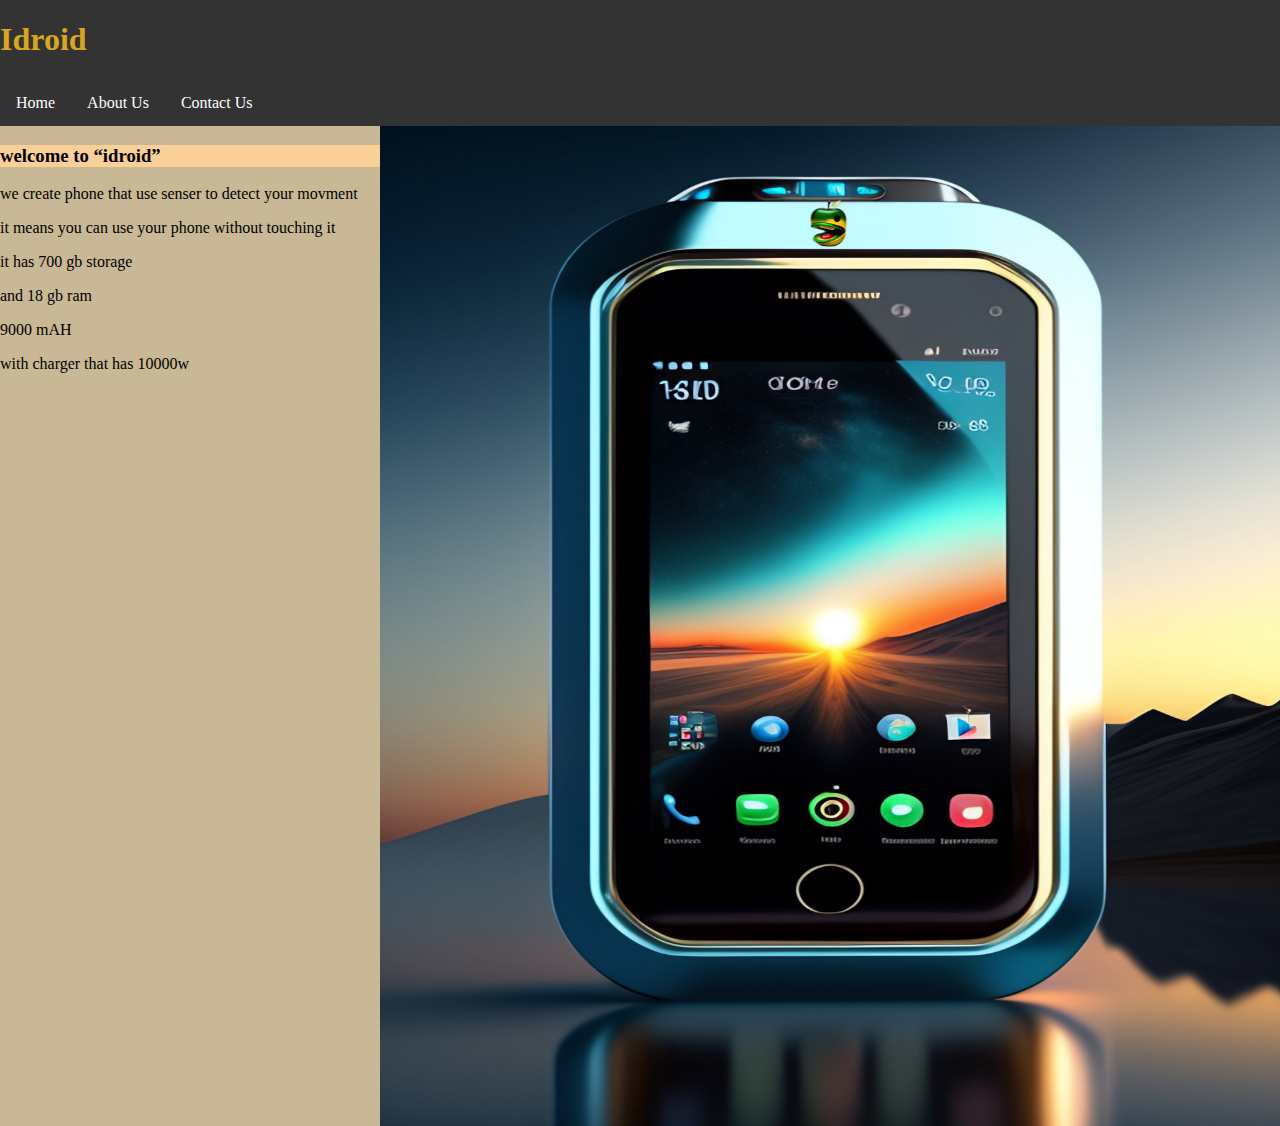
<file: index.html>
<!DOCTYPE html>
<html>

<head>
    <title>idroid website</title>
    <link rel="stylesheet" href="style.css">
    <style>
        /* Navbar styles */
        body {
            margin: 0;
            padding: 0;
        }

        .navbar {
            background-color: #333;
            overflow: hidden;
        }

        .navbar a {
            float: left;
            color: white;
            text-align: center;
            padding: 14px 16px;
            text-decoration: none;
        }

        .navbar a:hover {
            background-color: #ddd;
            color: black;
        }
    </style>
</head>

<body>
    <!-- Navbar HTML -->
    <div class="navbar">
        <h1 id="abc">Idroid</h1>
        <a href="index.html">Home</a>
        <a href="about.html">About Us</a>
        <a href="contact.html">Contact Us</a>
    </div>
<img src="9e7b231e-d3dc-458d-a2e5-1abda4ea452c.png" alt="phone image"
width="900" height="1000" align="right">
 <h3><p>welcome to <b><q>idroid</q></b></p></h3>
 <p>we create phone that use senser to detect your movment</p>
 <p>it means you can use your phone without touching it</p>
 <p>it has 700 gb storage</p>
 <p>and 18 gb ram</p>
 <p>9000 mAH</p>
 <p>with charger that has 10000w</p>
</body>

</html>
</file>
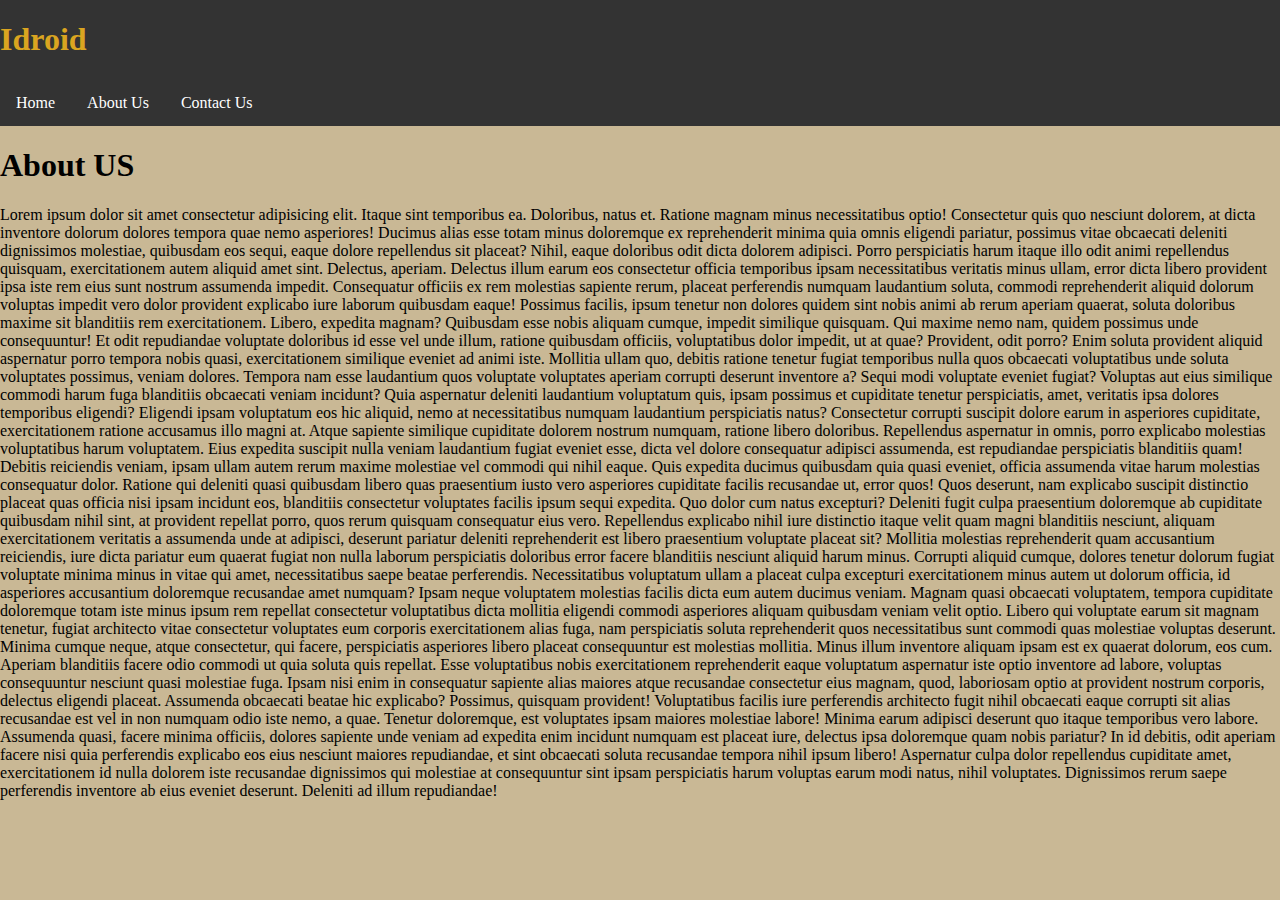
<file: about.html>
<!DOCTYPE html>
<html>

<head>
    <title>idroid website </title>
    <link rel="stylesheet" href="style.css">
    <style>
        /* Navbar styles */
        body {
            margin: 0;
            padding: 0;
        }

        .navbar {
            background-color: #333;
            overflow: hidden;
        }

        .navbar a {
            float: left;
            color: white;
            text-align: center;
            padding: 14px 16px;
            text-decoration: none;
        }

        .navbar a:hover {
            background-color: #ddd;
            color: black;
        }
    </style>
</head>

<body>
    <!-- Navbar HTML -->
    <div class="navbar">
        <h1 id="abc">Idroid</h1>
        <a href="index.html">Home</a>
        <a href="about.html">About Us</a>
        <a href="contact.html">Contact Us</a>
    </div>
    <H1>About US</H1>
    <p>Lorem ipsum dolor sit amet consectetur adipisicing elit. Itaque sint temporibus ea. Doloribus, natus et. Ratione magnam minus necessitatibus optio! Consectetur quis quo nesciunt dolorem, at dicta inventore dolorum dolores tempora quae nemo asperiores! Ducimus alias esse totam minus doloremque ex reprehenderit minima quia omnis eligendi pariatur, possimus vitae obcaecati deleniti dignissimos molestiae, quibusdam eos sequi, eaque dolore repellendus sit placeat? Nihil, eaque doloribus odit dicta dolorem adipisci. Porro perspiciatis harum itaque illo odit animi repellendus quisquam, exercitationem autem aliquid amet sint. Delectus, aperiam. Delectus illum earum eos consectetur officia temporibus ipsam necessitatibus veritatis minus ullam, error dicta libero provident ipsa iste rem eius sunt nostrum assumenda impedit. Consequatur officiis ex rem molestias sapiente rerum, placeat perferendis numquam laudantium soluta, commodi reprehenderit aliquid dolorum voluptas impedit vero dolor provident explicabo iure laborum quibusdam eaque! Possimus facilis, ipsum tenetur non dolores quidem sint nobis animi ab rerum aperiam quaerat, soluta doloribus maxime sit blanditiis rem exercitationem. Libero, expedita magnam? Quibusdam esse nobis aliquam cumque, impedit similique quisquam. Qui maxime nemo nam, quidem possimus unde consequuntur! Et odit repudiandae voluptate doloribus id esse vel unde illum, ratione quibusdam officiis, voluptatibus dolor impedit, ut at quae? Provident, odit porro? Enim soluta provident aliquid aspernatur porro tempora nobis quasi, exercitationem similique eveniet ad animi iste. Mollitia ullam quo, debitis ratione tenetur fugiat temporibus nulla quos obcaecati voluptatibus unde soluta voluptates possimus, veniam dolores. Tempora nam esse laudantium quos voluptate voluptates aperiam corrupti deserunt inventore a? Sequi modi voluptate eveniet fugiat? Voluptas aut eius similique commodi harum fuga blanditiis obcaecati veniam incidunt? Quia aspernatur deleniti laudantium voluptatum quis, ipsam possimus et cupiditate tenetur perspiciatis, amet, veritatis ipsa dolores temporibus eligendi? Eligendi ipsam voluptatum eos hic aliquid, nemo at necessitatibus numquam laudantium perspiciatis natus? Consectetur corrupti suscipit dolore earum in asperiores cupiditate, exercitationem ratione accusamus illo magni at. Atque sapiente similique cupiditate dolorem nostrum numquam, ratione libero doloribus. Repellendus aspernatur in omnis, porro explicabo molestias voluptatibus harum voluptatem. Eius expedita suscipit nulla veniam laudantium fugiat eveniet esse, dicta vel dolore consequatur adipisci assumenda, est repudiandae perspiciatis blanditiis quam! Debitis reiciendis veniam, ipsam ullam autem rerum maxime molestiae vel commodi qui nihil eaque. Quis expedita ducimus quibusdam quia quasi eveniet, officia assumenda vitae harum molestias consequatur dolor. Ratione qui deleniti quasi quibusdam libero quas praesentium iusto vero asperiores cupiditate facilis recusandae ut, error quos! Quos deserunt, nam explicabo suscipit distinctio placeat quas officia nisi ipsam incidunt eos, blanditiis consectetur voluptates facilis ipsum sequi expedita. Quo dolor cum natus excepturi? Deleniti fugit culpa praesentium doloremque ab cupiditate quibusdam nihil sint, at provident repellat porro, quos rerum quisquam consequatur eius vero. Repellendus explicabo nihil iure distinctio itaque velit quam magni blanditiis nesciunt, aliquam exercitationem veritatis a assumenda unde at adipisci, deserunt pariatur deleniti reprehenderit est libero praesentium voluptate placeat sit? Mollitia molestias reprehenderit quam accusantium reiciendis, iure dicta pariatur eum quaerat fugiat non nulla laborum perspiciatis doloribus error facere blanditiis nesciunt aliquid harum minus. Corrupti aliquid cumque, dolores tenetur dolorum fugiat voluptate minima minus in vitae qui amet, necessitatibus saepe beatae perferendis. Necessitatibus voluptatum ullam a placeat culpa excepturi exercitationem minus autem ut dolorum officia, id asperiores accusantium doloremque recusandae amet numquam? Ipsam neque voluptatem molestias facilis dicta eum autem ducimus veniam. Magnam quasi obcaecati voluptatem, tempora cupiditate doloremque totam iste minus ipsum rem repellat consectetur voluptatibus dicta mollitia eligendi commodi asperiores aliquam quibusdam veniam velit optio. Libero qui voluptate earum sit magnam tenetur, fugiat architecto vitae consectetur voluptates eum corporis exercitationem alias fuga, nam perspiciatis soluta reprehenderit quos necessitatibus sunt commodi quas molestiae voluptas deserunt. Minima cumque neque, atque consectetur, qui facere, perspiciatis asperiores libero placeat consequuntur est molestias mollitia. Minus illum inventore aliquam ipsam est ex quaerat dolorum, eos cum. Aperiam blanditiis facere odio commodi ut quia soluta quis repellat. Esse voluptatibus nobis exercitationem reprehenderit eaque voluptatum aspernatur iste optio inventore ad labore, voluptas consequuntur nesciunt quasi molestiae fuga. Ipsam nisi enim in consequatur sapiente alias maiores atque recusandae consectetur eius magnam, quod, laboriosam optio at provident nostrum corporis, delectus eligendi placeat. Assumenda obcaecati beatae hic explicabo? Possimus, quisquam provident! Voluptatibus facilis iure perferendis architecto fugit nihil obcaecati eaque corrupti sit alias recusandae est vel in non numquam odio iste nemo, a quae. Tenetur doloremque, est voluptates ipsam maiores molestiae labore! Minima earum adipisci deserunt quo itaque temporibus vero labore. Assumenda quasi, facere minima officiis, dolores sapiente unde veniam ad expedita enim incidunt numquam est placeat iure, delectus ipsa doloremque quam nobis pariatur? In id debitis, odit aperiam facere nisi quia perferendis explicabo eos eius nesciunt maiores repudiandae, et sint obcaecati soluta recusandae tempora nihil ipsum libero! Aspernatur culpa dolor repellendus cupiditate amet, exercitationem id nulla dolorem iste recusandae dignissimos qui molestiae at consequuntur sint ipsam perspiciatis harum voluptas earum modi natus, nihil voluptates. Dignissimos rerum saepe perferendis inventore ab eius eveniet deserunt. Deleniti ad illum repudiandae!</p>



</body>

</html>
</file>
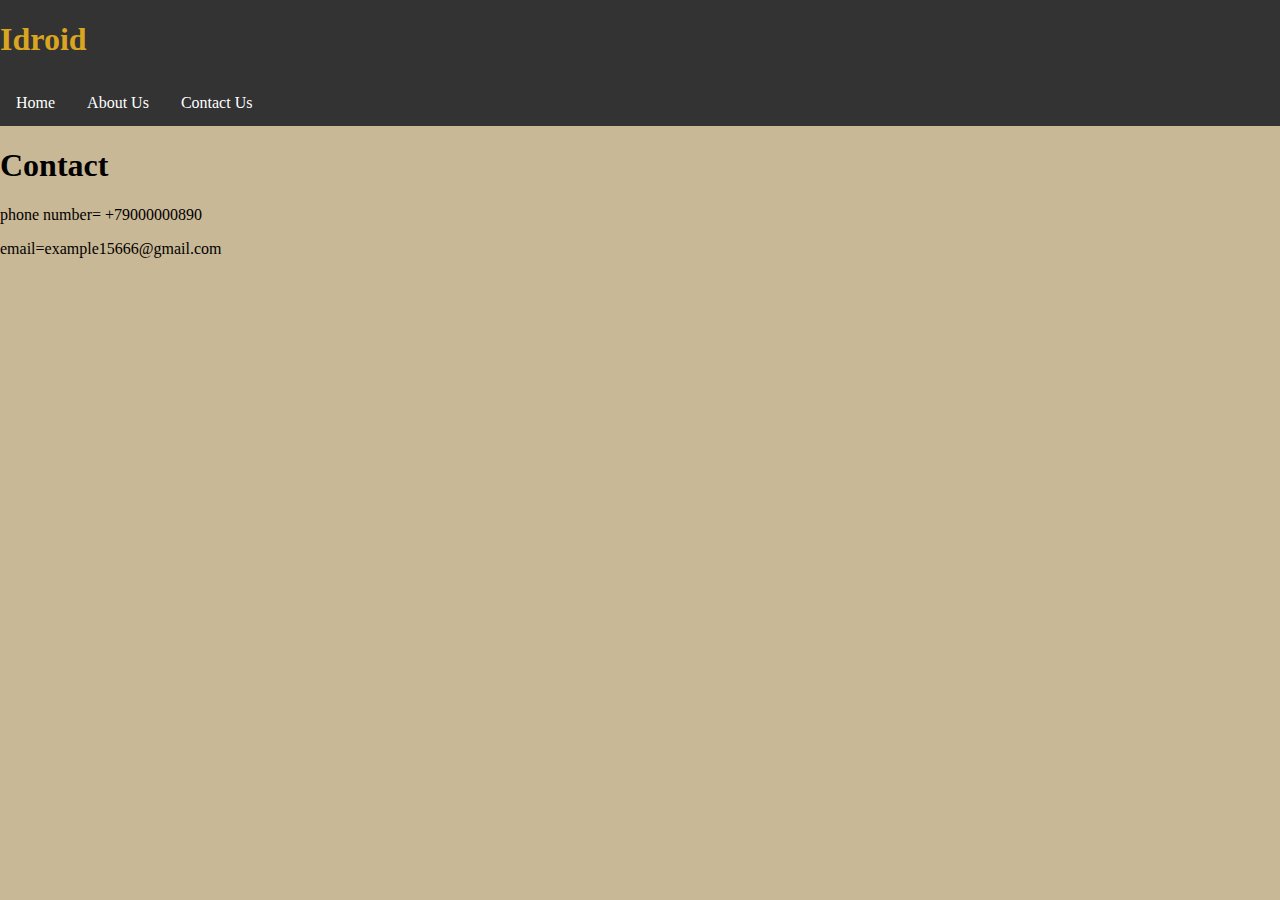
<file: contact.html>
<!DOCTYPE html>
<html>

<head>
    <title>idroid website</title>
    <link rel="stylesheet" href="style.css">
    <style>
        /* Navbar styles */
        body {
            margin: 0;
            padding: 0;
        }

        .navbar {
            background-color: #333;
            overflow: hidden;
        }

        .navbar a {
            float: left;
            color: white;
            text-align: center;
            padding: 14px 16px;
            text-decoration: none;
        }

        .navbar a:hover {
            background-color: #ddd;
            color: black;
        }
    </style>
</head>

<body>
    <!-- Navbar HTML -->
    <div class="navbar">
        <h1 id="abc">Idroid</h1>
        <a href="index.html">Home</a>
        <a href="about.html">About Us</a>
        <a href="contact.html">Contact Us</a>
    </div>
    <h1>Contact</h1>
<p id="jjj">phone number= +79000000890</p>
<p>email=example15666@gmail.com  </p>
</body>

</html>
</file>
<file: style.css>
#abc{
    color: goldenrod;
}
h3{
    background-color: rgb(250, 207, 152);
}
body{
    background-color: rgb(201, 184, 149);
}
</file>
